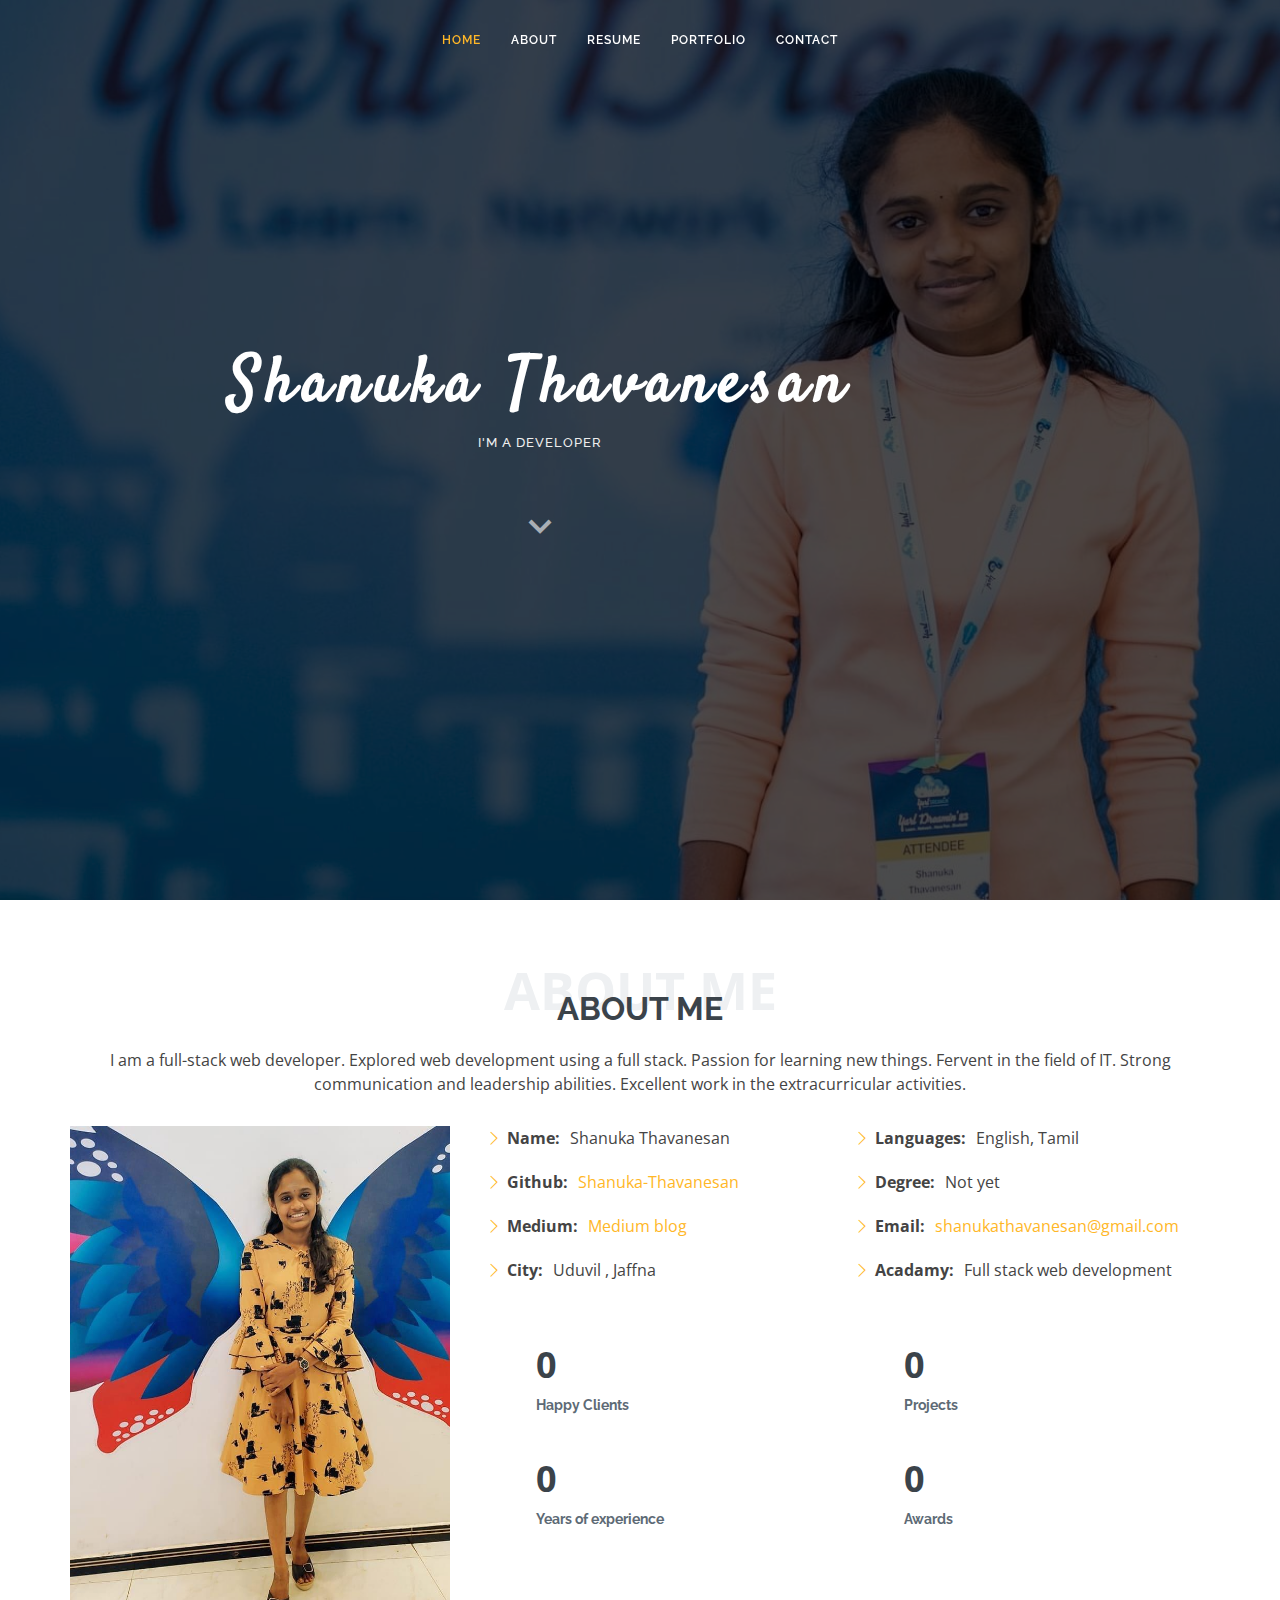
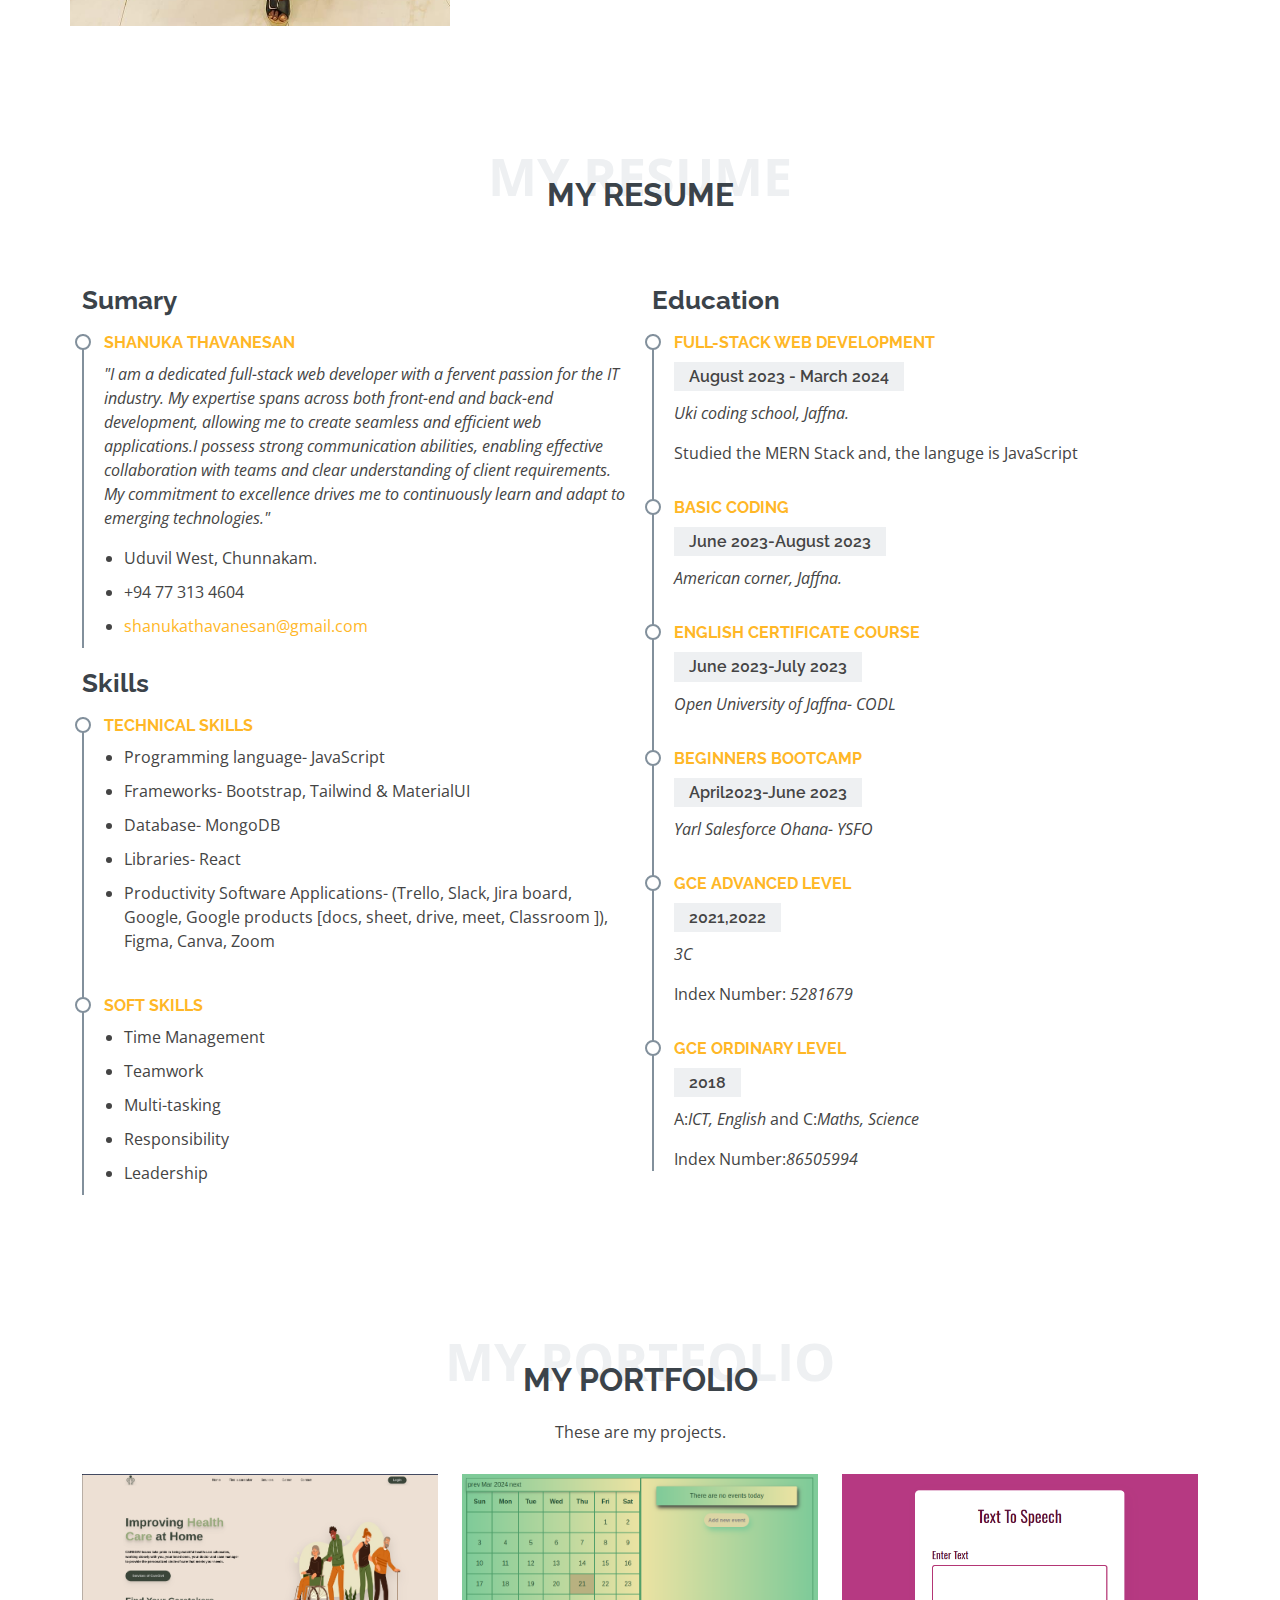
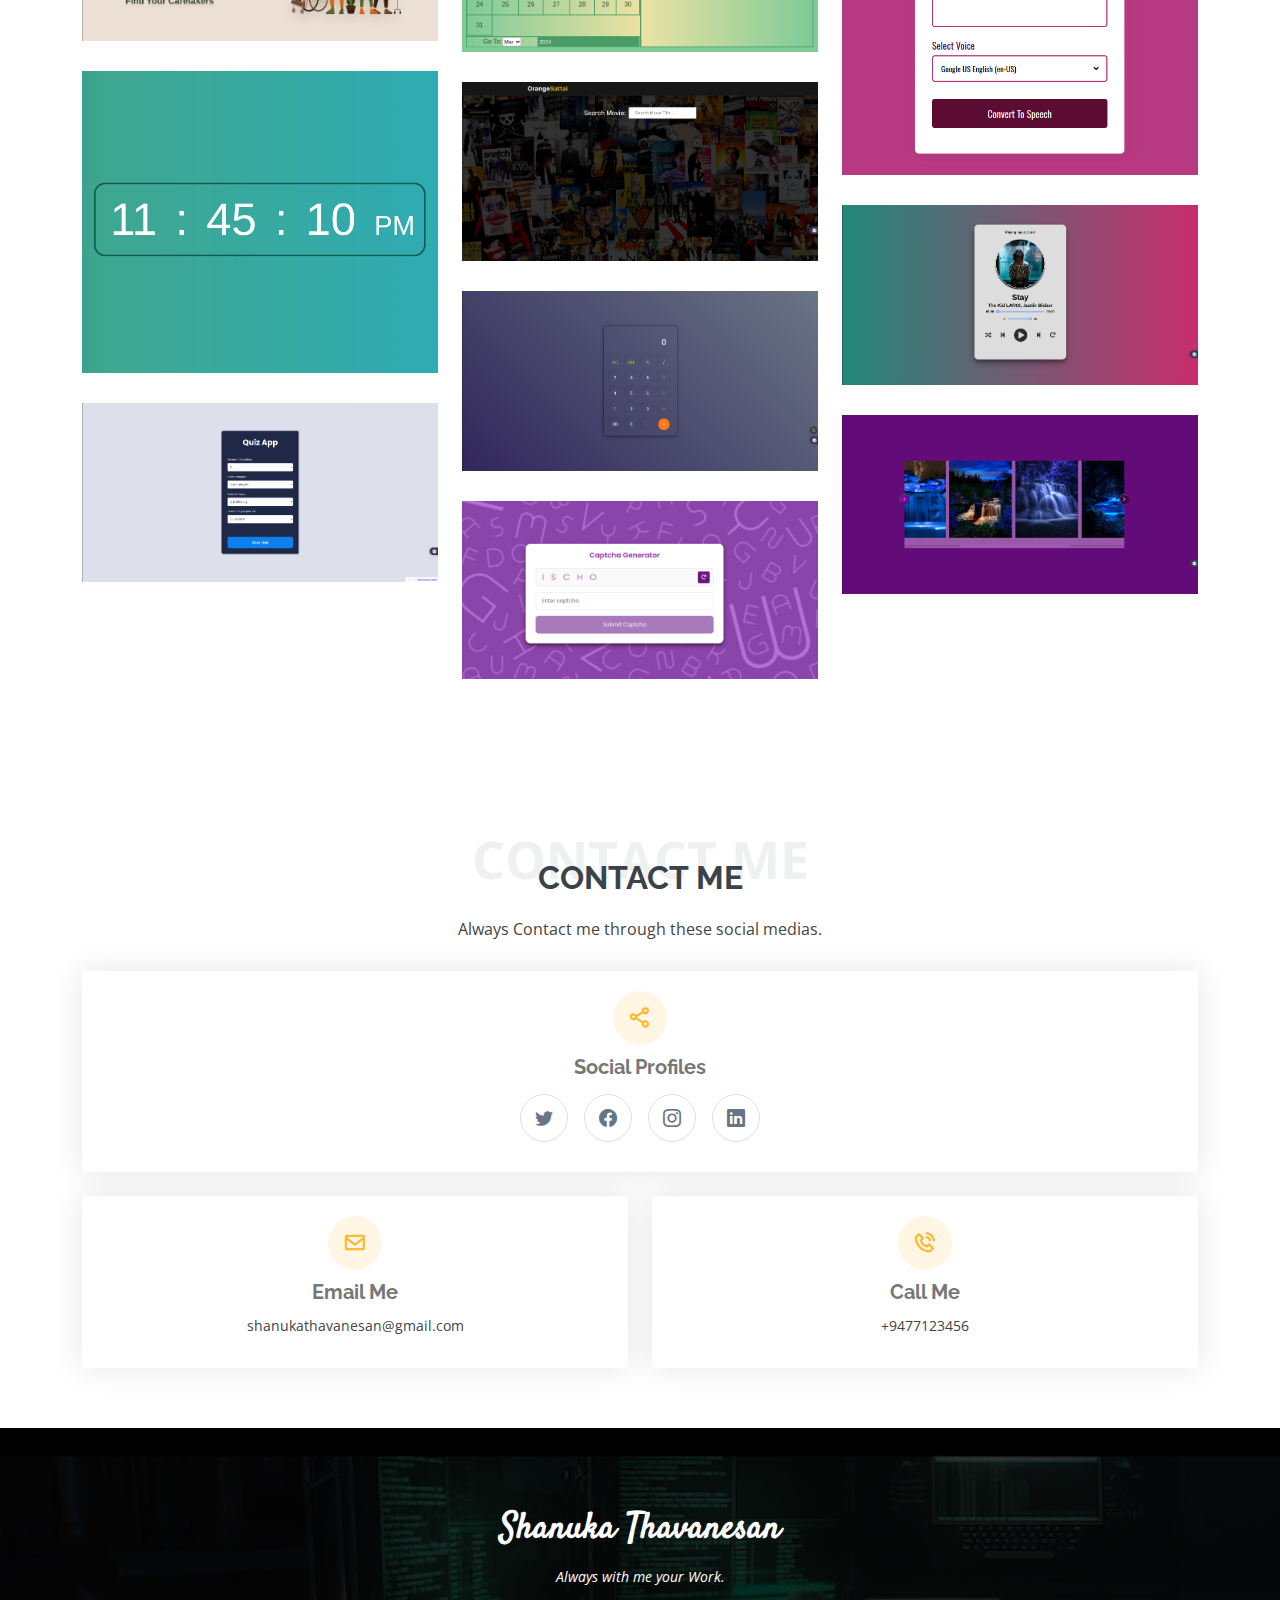
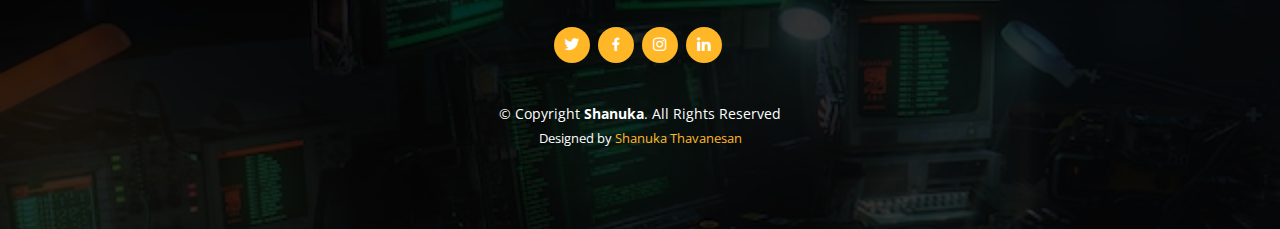
<file: index.html>
<!DOCTYPE html>
<html lang="en">

<head>
  <meta charset="utf-8">
  <meta content="width=device-width, initial-scale=1.0" name="viewport">

  <title>Shanu Portfolio</title>
  <meta content="" name="description">
  <meta content="" name="keywords">

  <!-- Favicons -->
  <link href="assets/img/favicon.png" rel="icon">
  <link href="assets/img/apple-touch-icon.png" rel="apple-touch-icon">

  <!-- Google Fonts -->
  <link href="https://fonts.googleapis.com/css?family=Open+Sans:300,300i,400,400i,600,600i,700,700i|Raleway:300,300i,400,400i,500,500i,600,600i,700,700i|Satisfy" rel="stylesheet">

  <!-- Vendor CSS Files -->
  <link href="assets/vendor/bootstrap/css/bootstrap.min.css" rel="stylesheet">
  <link href="assets/vendor/bootstrap-icons/bootstrap-icons.css" rel="stylesheet">
  <link href="assets/vendor/boxicons/css/boxicons.min.css" rel="stylesheet">
  <link href="assets/vendor/glightbox/css/glightbox.min.css" rel="stylesheet">
  <link href="assets/vendor/swiper/swiper-bundle.min.css" rel="stylesheet">

  <!-- Template Main CSS File -->
  <link href="assets/css/style.css" rel="stylesheet">
  <link href="styles.css" rel="stylesheet">

  <!-- =======================================================
  * Template Name: Laura
  * Updated: Sep 18 2023 with Bootstrap v5.3.2
  * Template URL: https://bootstrapmade.com/laura-free-creative-bootstrap-theme/
  * Author: BootstrapMade.com
  * License: https://bootstrapmade.com/license/
  ======================================================== -->
</head>

<body>

  <!-- ======= Header ======= -->
  <header id="header" class="fixed-top d-flex justify-content-center align-items-center header-transparent">

    <nav id="navbar" class="navbar">
      <ul>
        <li><a class="nav-link scrollto active" href="#hero">Home</a></li>
        <li><a class="nav-link scrollto" href="#about">About</a></li>
        <li><a class="nav-link scrollto" href="#resume">Resume</a></li>
        <!-- <li><a class="nav-link scrollto" href="#services">Services</a></li> -->
        <li><a class="nav-link scrollto " href="#portfolio">Portfolio</a></li>
        <!-- <li class="dropdown"><a href="#"><span>Drop Down</span> <i class="bi bi-chevron-down"></i></a>
          <ul>
            <li><a href="#">Drop Down 1</a></li>
            <li class="dropdown"><a href="#"><span>Deep Drop Down</span> <i class="bi bi-chevron-right"></i></a>
              <ul>
                <li><a href="#">Deep Drop Down 1</a></li>
                <li><a href="#">Deep Drop Down 2</a></li>
                <li><a href="#">Deep Drop Down 3</a></li>
                <li><a href="#">Deep Drop Down 4</a></li>
                <li><a href="#">Deep Drop Down 5</a></li>
              </ul>
            </li>
            <li><a href="#">Drop Down 2</a></li>
            <li><a href="#">Drop Down 3</a></li>
            <li><a href="#">Drop Down 4</a></li>
          </ul>
        </li> -->
        <li><a class="nav-link scrollto" href="#contact">Contact</a></li>
      </ul>
      <i class="bi bi-list mobile-nav-toggle"></i>
    </nav><!-- .navbar -->

  </header><!-- End Header -->

  <!-- ======= Hero Section ======= -->
  <section id="hero">
    <div class="hero-container">
      <h1><span>Shanuka</span> <span>Thavanesan</span></h1>
      <h2>I'm a Developer </h2>
      <a href="#about" class="btn-scroll scrollto" title="Scroll Down"><i class="bx bx-chevron-down"></i></a>
    </div>
  </section><!-- End Hero -->

  <main id="main">

    <!-- ======= About Me Section ======= -->
    <section id="about" class="about">
      <div class="container">

        <div class="section-title">
          <span>About Me</span>
          <h2>About Me</h2>
          <p>I am a full-stack web developer. Explored web development using a full stack. Passion for learning new things. Fervent in the field of IT. Strong communication and leadership abilities. Excellent work in the extracurricular activities.

          </p>






          </p>
        </div>

        <div class="row">
          <div class="image col-lg-4 d-flex align-items-stretch justify-content-center justify-content-lg-start"></div>
          <div class="col-lg-8 d-flex flex-column align-items-stretch">
            <div class="content ps-lg-4 d-flex flex-column justify-content-center">
              <div class="row">
                <div class="col-lg-6">
                  <ul>
                    <li><i class="bi bi-chevron-right"></i> <strong>Name:</strong> <span>Shanuka Thavanesan</span></li>
                    <li><i class="bi bi-chevron-right"></i> <strong>Github:</strong> <span><a href="https://shanuka-thavanesan.github.io/My-Portfolio/">Shanuka-Thavanesan</a></span></li>
                    <li><i class="bi bi-chevron-right"></i> <strong>Medium:</strong> <span><a href="https://medium.com/@shanukathavanesan">Medium blog</a></span></li>
                    <li><i class="bi bi-chevron-right"></i> <strong>City:</strong> <span>Uduvil , Jaffna</span></li>
                  </ul>
                </div>
                <div class="col-lg-6">
                  <ul>
                    <li><i class="bi bi-chevron-right"></i> <strong>Languages:</strong> <span>English, Tamil</span></li>
                    <li><i class="bi bi-chevron-right"></i> <strong>Degree:</strong> <span>Not yet</span></li>
                    <li><i class="bi bi-chevron-right"></i> <strong>Email:</strong> <span><a href="shanukathavanesan@gmail.com">shanukathavanesan@gmail.com</a></span></li>
                    <li><i class="bi bi-chevron-right"></i> <strong>Acadamy:</strong> <span>Full stack web development</span></li>
                  </ul>
                </div>
              </div>
              <div class="row mt-n4">
                <div class="col-md-6 mt-5 d-md-flex align-items-md-stretch">
                  <div class="count-box">
                    <!-- <i class="bi bi-emoji-smile" style="color: #20b38e;"></i> -->
                    <span data-purecounter-start="0" data-purecounter-end="0" data-purecounter-duration="1" class="purecounter"></span>
                    <p><strong>Happy Clients</strong> </p>
                  </div>
                </div>

                <div class="col-md-6 mt-5 d-md-flex align-items-md-stretch">
                  <div class="count-box">
                    <!-- <i class="bi bi-journal-richtextr" style="color: #8a1ac2;"></i> -->
                    <span data-purecounter-start="0" data-purecounter-end="12" data-purecounter-duration="1" class="purecounter"></span>
                    <p><strong>Projects</strong> </p>
                  </div>
                </div>

                <div class="col-md-6 mt-5 d-md-flex align-items-md-stretch">
                  <div class="count-box">
                    <!-- <i class="bi bi-clock" style="color: #2cbdee;"></i> -->
                    <span data-purecounter-start="0" data-purecounter-end="0" data-purecounter-duration="1" class="purecounter"></span>
                    <p><strong>Years of experience</strong> </p>
                  </div>
                </div>

                <div class="col-md-6 mt-5 d-md-flex align-items-md-stretch">
                  <div class="count-box">
                    <!-- <i class="bi bi-award" style="color: #ffb459;"></i> -->
                    <span data-purecounter-start="0" data-purecounter-end="0" data-purecounter-duration="1" class="purecounter"></span>
                    <p><strong>Awards</strong></p>
                  </div>
                </div>
              </div>
            </div><!-- End .content-->

            <!-- <div class="skills-content ps-lg-4">
              <div class="progress">
                <div class="row">
                  <div class="col-lg-6">
                <span class="skill">HTML </span>
                <div class="progress-bar-wrap"> -->
                  <!-- <div class="progress-bar" role="progressbar" aria-valuenow="100" aria-valuemin="0" aria-valuemax="100"></div> -->
                <!-- </div>
              

              <div class="progress">
                <span class="skill">CSS </span>
                <div class="progress-bar-wrap"> -->
                  <!-- <div class="progress-bar" role="progressbar" aria-valuenow="90" aria-valuemin="0" aria-valuemax="100"></div> -->
                <!-- </div>
              </div>

              <div class="progress">
                <span class="skill">JavaScript </span>
                <div class="progress-bar-wrap"> -->
                  <!-- <div class="progress-bar" role="progressbar" aria-valuenow="75" aria-valuemin="0" aria-valuemax="100"></div> -->
                <!-- </div>
              </div>
              </div>
            </div>
            </div> -->

          </div>
        </div>

      </div>
    </section><!-- End About Me Section -->

    <!-- ======= My Resume Section ======= -->
    <section id="resume" class="resume">
      <div class="container">

        <div class="section-title">
          <span>My Resume</span>
          <h2>My Resume</h2>
          <!-- <p>Sit sint consectetur velit quisquam cupiditate impedit suscipit alias</p> -->
        </div>

        <div class="row">
          <div class="col-lg-6">
            <h3 class="resume-title">Sumary</h3>
            <div class="resume-item pb-0">
              <h4>Shanuka Thavanesan</h4>
              <p><em>
                "I am a dedicated full-stack web developer with a fervent passion for the IT industry. My expertise spans across both front-end and back-end development, allowing me to create seamless and efficient web applications.I possess strong communication abilities, enabling effective collaboration with teams and clear understanding of client requirements. My commitment to excellence drives me to continuously
                 learn and adapt to emerging technologies."</em></p>
              <p>
              <ul>
                <li>Uduvil West, Chunnakam.</li>
                <li>+94 77 313 4604</li>
                <li><a href="shanukathavanesan@gamil.com">shanukathavanesan@gmail.com</a></li>
              </ul>
              </p>
            </div>

            <h3 class="resume-title">Skills</h3>
            <div class="resume-item">
              <h4>Technical Skills</h4>
              <ul>
                <li>Programming language- JavaScript</li>
                <li>Frameworks- Bootstrap, Tailwind & MaterialUI</li>
                <li>Database- MongoDB</li>
                <li>Libraries- React</li>
                <li>Productivity Software Applications- (Trello, Slack, Jira board, Google,         
                  Google products [docs, sheet, drive,
                  meet, Classroom ]), Figma, Canva, Zoom </li>
                </ul>
            </div>
            <div class="resume-item">
              <h4>Soft Skills</h4>
              <ul>
                <li>Time Management</li>
                <li>Teamwork</li>
                <li>Multi-tasking</li>
                <li>Responsibility</li>
                <li>Leadership</li>
              </ul>
          </div>
        </div>
          <div class="col-lg-6 ">
            <h3 class="resume-title">Education</h3>
            <div class="resume-item">
              <h4>Full-Stack Web development</h4>
              <h5>August 2023 - March 2024</h5>
              <p><em>Uki coding school, Jaffna.</em></p>
              <p>
                Studied the MERN Stack and, the languge is JavaScript
              </p>
            </div>
            <div class="resume-item">
              <h4>Basic coding </h4>
              <h5> June 2023-August 2023</h5>
              <p><em>American corner, Jaffna.</em></p>
            </div>
            <div class="resume-item">
              <h4>English Certificate Course</h4>
              <h5>June 2023-July 2023</h5>
              <p><em>Open University of Jaffna- CODL</em></p>
            </div>
            <div class="resume-item">
              <h4>Beginners bootcamp</h4>
              <h5>April2023-June 2023</h5>
              <p><em>Yarl Salesforce Ohana- YSFO</em></p>
            </div>
            <div class="resume-item">
              <h4>GCE Advanced Level</h4>
              <h5>2021,2022</h5>
              <p><em>3C</em></p>
              <p>Index Number: <em>5281679</em></p>
            </div>
            <div class="resume-item">
              <h4>GCE Ordinary Level</h4>
              <h5>2018</h5>
              <p>A:<em>ICT, English</em> and C:<em>Maths, Science</em></p>
              <p>Index Number:<em>86505994</em></p>
            </div>
          </div>
        

      </div>
    </section><!-- End My Resume Section -->

    <!-- ======= My Services Section ======= -->
    <!-- <section id="services" class="services">
      <div class="container">

        <div class="section-title">
          <span>My Services</span>
          <h2>My Services</h2>
          <p>Our service aims to support web developers at all skill levels, from beginners to experienced professionals, in building robust and innovative web applications.</p>
        </div>

        <div class="row">
          <div class="col-md-6 col-lg-3 d-flex align-items-stretch mb-5 mb-lg-0">
            <div class="icon-box">
              <div class="icon"><i class="bx bxl-dribbble"></i></div>
              <h4 class="title"><a href="">Lorem Ipsum</a></h4>
              <p class="description">Voluptatum deleniti atque corrupti quos dolores et quas molestias excepturi sint occaecati cupiditate non provident</p>
            </div>
          </div>

          <div class="col-md-6 col-lg-3 d-flex align-items-stretch mb-5 mb-lg-0">
            <div class="icon-box">
              <div class="icon"><i class="bx bx-file"></i></div>
              <h4 class="title"><a href="">Sed ut perspiciatis</a></h4>
              <p class="description">Duis aute irure dolor in reprehenderit in voluptate velit esse cillum dolore eu fugiat nulla pariatur</p>
            </div>
          </div>

          <div class="col-md-6 col-lg-3 d-flex align-items-stretch mb-5 mb-lg-0">
            <div class="icon-box">
              <div class="icon"><i class="bx bx-tachometer"></i></div>
              <h4 class="title"><a href="">Magni Dolores</a></h4>
              <p class="description">Excepteur sint occaecat cupidatat non proident, sunt in culpa qui officia deserunt mollit anim id est laborum</p>
            </div>
          </div>

          <div class="col-md-6 col-lg-3 d-flex align-items-stretch mb-5 mb-lg-0">
            <div class="icon-box">
              <div class="icon"><i class="bx bx-world"></i></div>
              <h4 class="title"><a href="">Nemo Enim</a></h4>
              <p class="description">At vero eos et accusamus et iusto odio dignissimos ducimus qui blanditiis praesentium voluptatum deleniti atque</p>
            </div>
          </div>

        </div>

      </div> -->
    </section><!-- End My Services Section -->

    <!-- ======= Testimonials Section ======= -->
    <!-- <section id="testimonials" class="testimonials">
      <div class="container position-relative">

        <div class="testimonials-slider swiper" data-aos="fade-up" data-aos-delay="100">
          <div class="swiper-wrapper">

            <div class="swiper-slide">
              <div class="testimonial-item">
                <img src="assets/img/testimonials/testimonials-1.jpg" class="testimonial-img" alt="">
                <h3>Saul Goodman</h3>
                <h4>Ceo &amp; Founder</h4>
                <p>
                  <i class="bx bxs-quote-alt-left quote-icon-left"></i>
                  Proin iaculis purus consequat sem cure digni ssim donec porttitora entum suscipit rhoncus. Accusantium quam, ultricies eget id, aliquam eget nibh et. Maecen aliquam, risus at semper.
                  <i class="bx bxs-quote-alt-right quote-icon-right"></i>
                </p>
              </div>
            </div> End testimonial item -->

            <!-- <div class="swiper-slide">
              <div class="testimonial-item">
                <img src="assets/img/testimonials/testimonials-2.jpg" class="testimonial-img" alt="">
                <h3>Sara Wilsson</h3>
                <h4>Designer</h4>
                <p>
                  <i class="bx bxs-quote-alt-left quote-icon-left"></i>
                  Export tempor illum tamen malis malis eram quae irure esse labore quem cillum quid cillum eram malis quorum velit fore eram velit sunt aliqua noster fugiat irure amet legam anim culpa.
                  <i class="bx bxs-quote-alt-right quote-icon-right"></i>
                </p>
              </div> -->
            </div><!-- End testimonial item -->

            <!-- <div class="swiper-slide">
              <div class="testimonial-item">
                <img src="assets/img/testimonials/testimonials-3.jpg" class="testimonial-img" alt="">
                <h3>Jena Karlis</h3>
                <h4>Store Owner</h4>
                <p>
                  <i class="bx bxs-quote-alt-left quote-icon-left"></i>
                  Enim nisi quem export duis labore cillum quae magna enim sint quorum nulla quem veniam duis minim tempor labore quem eram duis noster aute amet eram fore quis sint minim.
                  <i class="bx bxs-quote-alt-right quote-icon-right"></i>
                </p>
              </div> -->
            </div><!-- End testimonial item -->

            <!-- <div class="swiper-slide">
              <div class="testimonial-item">
                <img src="assets/img/testimonials/testimonials-4.jpg" class="testimonial-img" alt="">
                <h3>Matt Brandon</h3>
                <h4>Freelancer</h4>
                <p>
                  <i class="bx bxs-quote-alt-left quote-icon-left"></i>
                  Fugiat enim eram quae cillum dolore dolor amet nulla culpa multos export minim fugiat minim velit minim dolor enim duis veniam ipsum anim magna sunt elit fore quem dolore labore illum veniam.
                  <i class="bx bxs-quote-alt-right quote-icon-right"></i>
                </p>
              </div> -->
            </div><!-- End testimonial item -->

            <!-- <div class="swiper-slide">
              <div class="testimonial-item">
                <img src="assets/img/testimonials/testimonials-5.jpg" class="testimonial-img" alt="">
                <h3>John Larson</h3>
                <h4>Entrepreneur</h4>
                <p>
                  <i class="bx bxs-quote-alt-left quote-icon-left"></i>
                  Quis quorum aliqua sint quem legam fore sunt eram irure aliqua veniam tempor noster veniam enim culpa labore duis sunt culpa nulla illum cillum fugiat legam esse veniam culpa fore nisi cillum quid.
                  <i class="bx bxs-quote-alt-right quote-icon-right"></i>
                </p>
              </div> -->
            </div><!-- End testimonial item -->
<!-- 
          </div>
          <div class="swiper-pagination"></div>
        </div>

      </div>
    </section>End Testimonials Section -->
   
    <!-- ======= My Portfolio Section ======= -->
    <section id="portfolio" class="portfolio">
      <div class="container">

        <div class="section-title">
          <span>My Portfolio</span>
          <h2>My Portfolio</h2>
          <p>These are my projects.</p>
        </div>

        <!-- <ul id="portfolio-flters" class="d-flex justify-content-center">
          <li data-filter="*" class="filter-active">All</li>
          <li data-filter=".filter-app">App</li>
          <li data-filter=".filter-card">Card</li>
          <li data-filter=".filter-web">Web</li>
        </ul> -->

        <div class="row portfolio-container">

          <div class="col-lg-4 col-md-6 portfolio-item filter-app">
            <div class="portfolio-img"><img src="assets/img/portfolio/1.png" class="img-fluid" alt=""></div>
            <div class="portfolio-info">
              <h4>CareGivi</h4>
              <!-- <p>App</p> -->
              <a href="assets/img/portfolio/1.png" data-gallery="portfolioGallery" class="portfolio-lightbox preview-link" title="CareGivi"><i class="bx bx-plus"></i></a>
              <a href="https://care-givi.vercel.app/" class="details-link" title="More Details"><i class="bx bx-link"></i></a>
            </div>
          </div>

          <div class="col-lg-4 col-md-6 portfolio-item filter-web">
            <div class="portfolio-img"><img src="assets/img/portfolio/2.png" class="img-fluid" alt=""></div>
            <div class="portfolio-info">
              <h4>Calendar</h4>
              <!-- <p>Web</p> -->
              <a href="assets/img/portfolio/3.png" data-gallery="portfolioGallery" class="portfolio-lightbox preview-link" title="Calendar"><i class="bx bx-plus"></i></a>
              <a href="https://shanuka-thavanesan.github.io/Clander/" class="details-link" title="More Details"><i class="bx bx-link"></i></a>
            </div>
          </div>

          <div class="col-lg-4 col-md-6 portfolio-item filter-app">
            <div class="portfolio-img"><img src="assets/img/portfolio/4.png" class="img-fluid" alt=""></div>
            <div class="portfolio-info">
              <h4>Text to speech</h4>
              <!-- <p>App</p> -->
              <a href="assets/img/portfolio/4.png" data-gallery="portfolioGallery" class="portfolio-lightbox preview-link" title="Text to speech"><i class="bx bx-plus"></i></a>
              <a href="https://shanuka-thavanesan.github.io/Text-to-Speech/" class="details-link" title="More Details"><i class="bx bx-link"></i></a>
            </div>
          </div>

          <div class="col-lg-4 col-md-6 portfolio-item filter-card">
            <div class="portfolio-img"><img src="assets/img/portfolio/5.png" class="img-fluid" alt=""></div>
            <div class="portfolio-info">
              <h4>Clock</h4>
              <!-- <p>Card</p> -->
              <a href="assets/img/portfolio/5.png" data-gallery="portfolioGallery" class="portfolio-lightbox preview-link" title="Clock"><i class="bx bx-plus"></i></a>
              <a href="https://shanuka-thavanesan.github.io/Clock/" class="details-link" title="More Details"><i class="bx bx-link"></i></a>
            </div>
          </div>

          <div class="col-lg-4 col-md-6 portfolio-item filter-web">
            <div class="portfolio-img"><img src="assets/img/portfolio/6.png" class="img-fluid" alt=""></div>
            <div class="portfolio-info">
              <h4>Search movie</h4>
              <!-- <p>Web</p> -->
              <a href="assets/img/portfolio/6.png" data-gallery="portfolioGallery" class="portfolio-lightbox preview-link" title="Search movie"><i class="bx bx-plus"></i></a>
              <a href="https://shanuka-thavanesan.github.io/Search_Movie/" class="details-link" title="More Details"><i class="bx bx-link"></i></a>
            </div>
          </div>

          <div class="col-lg-4 col-md-6 portfolio-item filter-app">
            <div class="portfolio-img"><img src="assets/img/portfolio/7.png" class="img-fluid" alt=""></div>
            <div class="portfolio-info">
              <h4>Music player</h4>
              <!-- <p>App</p> -->
              <a href="assets/img/portfolio/7.png" data-gallery="portfolioGallery" class="portfolio-lightbox preview-link" title="Music player"><i class="bx bx-plus"></i></a>
              <a href="https://shanuka-thavanesan.github.io/Music_Player/" class="details-link" title="More Details"><i class="bx bx-link"></i></a>
            </div>
          </div>

          <div class="col-lg-4 col-md-6 portfolio-item filter-card">
            <div class="portfolio-img"><img src="assets/img/portfolio/8.png" class="img-fluid" alt=""></div>
            <div class="portfolio-info">
              <h4>Calculator</h4>
              <!-- <p>Card</p> -->
              <a href="assets/img/portfolio/8.png" data-gallery="portfolioGallery" class="portfolio-lightbox preview-link" title="Calculator"><i class="bx bx-plus"></i></a>
              <a href="https://shanuka-thavanesan.github.io/Calculator/" class="details-link" title="More Details"><i class="bx bx-link"></i></a>
            </div>
          </div>

          <div class="col-lg-4 col-md-6 portfolio-item filter-card">
            <div class="portfolio-img"><img src="assets/img/portfolio/9.png" class="img-fluid" alt=""></div>
            <div class="portfolio-info">
              <h4>Quiz App</h4>
              <!-- <p>Card</p> -->
              <a href="assets/img/portfolio/9.png" data-gallery="portfolioGallery" class="portfolio-lightbox preview-link" title="Quiz App"><i class="bx bx-plus"></i></a>
              <a href="https://shanuka-thavanesan.github.io/Quiz-App/" class="details-link" title="More Details"><i class="bx bx-link"></i></a>
            </div>
          </div>

          <div class="col-lg-4 col-md-6 portfolio-item filter-web">
            <div class="portfolio-img"><img src="assets/img/portfolio/10.png" class="img-fluid" alt=""></div>
            <div class="portfolio-info">
              <h4>Captcha Generator</h4>
              <!-- <p>Web</p> -->
              <a href="assets/img/portfolio/10.png" data-gallery="portfolioGallery" class="portfolio-lightbox preview-link" title="Captcha Generator"><i class="bx bx-plus"></i></a>
              <a href="https://shanuka-thavanesan.github.io/Captcha-Generator/" class="details-link" title="More Details"><i class="bx bx-link"></i></a>
            </div>
          </div>
          <div class="col-lg-4 col-md-6 portfolio-item filter-web">
            <div class="portfolio-img"><img src="assets/img/portfolio/3.png" class="img-fluid" alt=""></div>
            <div class="portfolio-info">
              <h4>Image Slider</h4>
              <!-- <p>Web</p> -->
              <a href="assets/img/portfolio/3.png" data-gallery="portfolioGallery" class="portfolio-lightbox preview-link" title="Image Slider"><i class="bx bx-plus"></i></a>
              <a href="https://shanuka-thavanesan.github.io/Image-Slider/" class="details-link" title="More Details"><i class="bx bx-link"></i></a>
            </div>
          </div>

        </div>

      </div>
    </section>
    <!-- End My Portfolio Section -->

    <!-- ======= Pricing Section ======= -->
    <!-- <section id="pricing" class="pricing">
      <div class="container">

        <div class="section-title">
          <span>Pricing</span>
          <h2>Pricing</h2>
          <p>Sit sint consectetur velit quisquam cupiditate impedit suscipit alias</p>
        </div>

        <div class="row">

          <div class="col-lg-3 col-md-6">
            <div class="box">
              <h3>Free</h3>
              <h4><sup>$</sup>0<span> / month</span></h4>
              <ul>
                <li>Aida dere</li>
                <li>Nec feugiat nisl</li>
                <li>Nulla at volutpat dola</li>
                <li class="na">Pharetra massa</li>
                <li class="na">Massa ultricies mi</li>
              </ul>
              <div class="btn-wrap">
                <a href="#" class="btn-buy">Buy Now</a>
              </div>
            </div>
          </div>

          <div class="col-lg-3 col-md-6 mt-4 mt-md-0">
            <div class="box featured">
              <h3>Business</h3>
              <h4><sup>$</sup>19<span> / month</span></h4>
              <ul>
                <li>Aida dere</li>
                <li>Nec feugiat nisl</li>
                <li>Nulla at volutpat dola</li>
                <li>Pharetra massa</li>
                <li class="na">Massa ultricies mi</li>
              </ul>
              <div class="btn-wrap">
                <a href="#" class="btn-buy">Buy Now</a>
              </div>
            </div>
          </div>

          <div class="col-lg-3 col-md-6 mt-4 mt-lg-0">
            <div class="box">
              <h3>Developer</h3>
              <h4><sup>$</sup>29<span> / month</span></h4>
              <ul>
                <li>Aida dere</li>
                <li>Nec feugiat nisl</li>
                <li>Nulla at volutpat dola</li>
                <li>Pharetra massa</li>
                <li>Massa ultricies mi</li>
              </ul>
              <div class="btn-wrap">
                <a href="#" class="btn-buy">Buy Now</a>
              </div>
            </div>
          </div>

          <div class="col-lg-3 col-md-6 mt-4 mt-lg-0">
            <div class="box">
              <span class="advanced">Advanced</span>
              <h3>Ultimate</h3>
              <h4><sup>$</sup>49<span> / month</span></h4>
              <ul>
                <li>Aida dere</li>
                <li>Nec feugiat nisl</li>
                <li>Nulla at volutpat dola</li>
                <li>Pharetra massa</li>
                <li>Massa ultricies mi</li>
              </ul>
              <div class="btn-wrap">
                <a href="#" class="btn-buy">Buy Now</a>
              </div>
            </div>
          </div>

        </div>

      </div> -->
    </section><!-- End Pricing Section -->

    <!-- ======= Contact Me Section ======= -->
    <section id="contact" class="contact">
      <div class="container">

        <div class="section-title">
          <span>Contact Me</span>
          <h2>Contact Me</h2>
          <p>Always Contact me through these social medias.</p>
        </div>

        <div class="row">

          <div class="">

            <div class="row">
              <div class="col-md-12">
                <div class="info-box">
                  <i class="bx bx-share-alt"></i>
                  <h3>Social Profiles</h3>
                  <div class="social-links">
                    <a href="https://twitter.com/Shanuka31" class="twitter"><i class="bi bi-twitter"></i></a>
                    <a href="https://www.facebook.com/shanuka.thavanesan.3" class="facebook"><i class="bi bi-facebook"></i></a>
                    <a href="https://www.instagram.com/shanuka_2331/?hl=en" class="instagram"><i class="bi bi-instagram"></i></a>
                    <a href="https://www.linkedin.com/in/shanuka-thavanesan-5a3489281/" class="linkedin"><i class="bi bi-linkedin"></i></a>
                  </div>
                </div>
              </div>
              <div class="col-md-6">
                <div class="info-box mt-4">
                  <i class="bx bx-envelope"></i>
                  <h3>Email Me</h3>
                  <p>shanukathavanesan@gmail.com</p>
                </div>
              </div>
              <div class="col-md-6">
                <div class="info-box mt-4">
                  <i class="bx bx-phone-call"></i>
                  <h3>Call Me</h3>
                  <p>+9477123456</p>
                </div>
              </div>
            </div>

          </div>


        </div>

      </div>
    </section><!-- End Contact Me Section -->

  </main><!-- End #main -->

  <!-- ======= Footer ======= -->
  <footer id="footer">
    <div class="container">
      <h3>Shanuka Thavanesan</h3>
      <p>Always with me your Work.</p>
      <div class="social-links">
        <a href="https://twitter.com/Shanuka31" class="twitter"><i class="bx bxl-twitter"></i></a>
        <a href="https://www.facebook.com/shanuka.thavanesan.3" class="facebook"><i class="bx bxl-facebook"></i></a>
        <a href="https://www.instagram.com/shanuka_2331/?hl=en" class="instagram"><i class="bx bxl-instagram"></i></a>
        <a href="https://www.linkedin.com/in/shanuka-thavanesan-5a3489281/" class="linkedin"><i class="bx bxl-linkedin"></i></a>
      </div>
      <div class="copyright">
        &copy; Copyright <strong><span>Shanuka</span></strong>. All Rights Reserved
      </div>
      <div class="credits">
        <!-- All the links in the footer should remain intact. -->
        <!-- You can delete the links only if you purchased the pro version. -->
        <!-- Licensing information: https://bootstrapmade.com/license/ -->
        <!-- Purchase the pro version with working PHP/AJAX contact form: https://bootstrapmade.com/laura-free-creative-bootstrap-theme/ -->
        Designed by <a href="https://bootstrapmade.com/">Shanuka Thavanesan</a>
      </div>
    </div>
  </footer><!-- End Footer -->

  <a href="#" class="back-to-top d-flex align-items-center justify-content-center"><i class="bi bi-arrow-up-short"></i></a>

  <!-- Vendor JS Files -->
  <script src="assets/vendor/purecounter/purecounter_vanilla.js"></script>
  <script src="assets/vendor/bootstrap/js/bootstrap.bundle.min.js"></script>
  <script src="assets/vendor/glightbox/js/glightbox.min.js"></script>
  <script src="assets/vendor/isotope-layout/isotope.pkgd.min.js"></script>
  <script src="assets/vendor/swiper/swiper-bundle.min.js"></script>
  <script src="assets/vendor/waypoints/noframework.waypoints.js"></script>
  <script src="assets/vendor/php-email-form/validate.js"></script>

  <!-- Template Main JS File -->
  <script src="assets/js/main.js"></script>

</body>

</html>
</file>
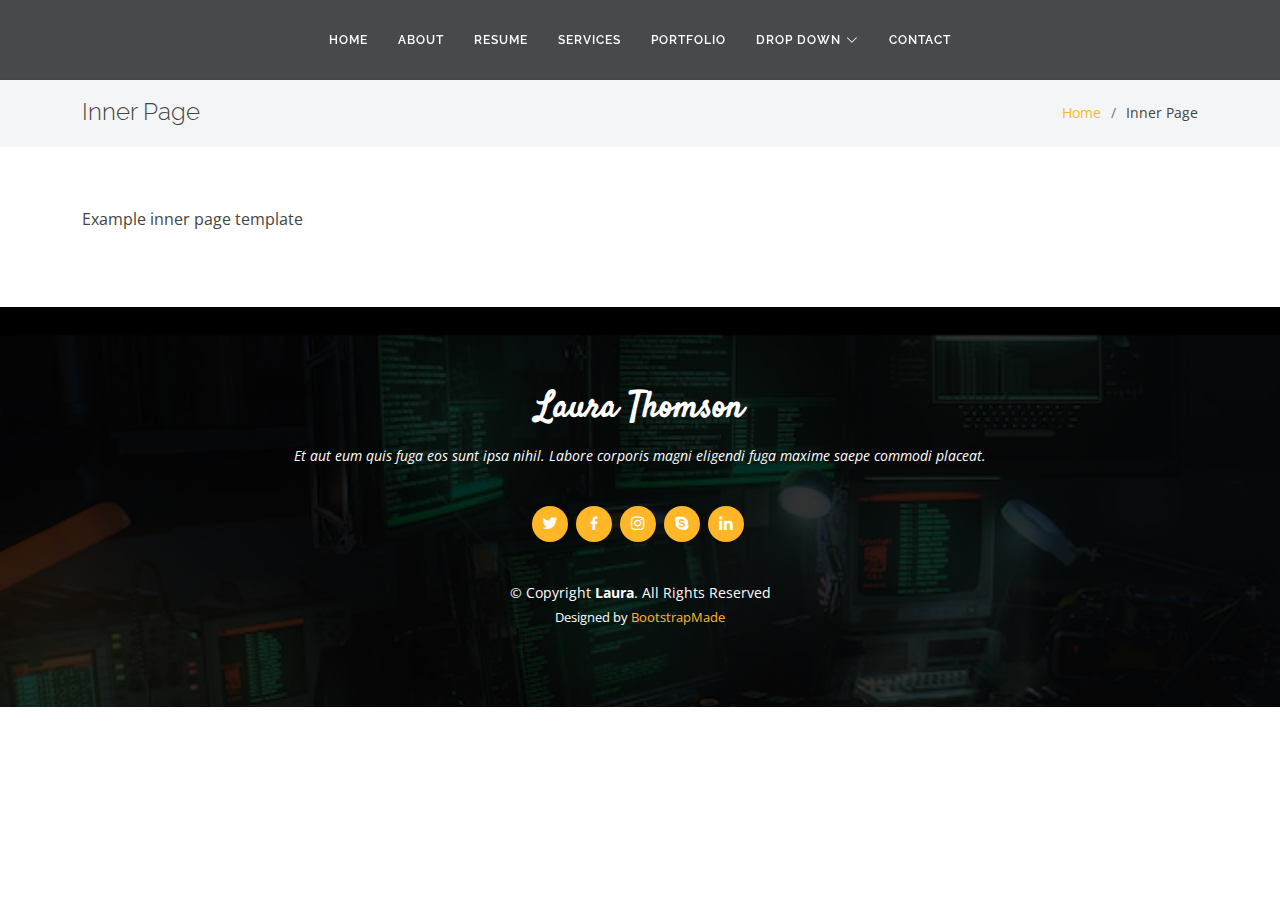
<file: inner-page.html>
<!DOCTYPE html>
<html lang="en">

<head>
  <meta charset="utf-8">
  <meta content="width=device-width, initial-scale=1.0" name="viewport">

  <title>Inner Page - Laura Bootstrap Template</title>
  <meta content="" name="description">
  <meta content="" name="keywords">

  <!-- Favicons -->
  <link href="assets/img/favicon.png" rel="icon">
  <link href="assets/img/apple-touch-icon.png" rel="apple-touch-icon">

  <!-- Google Fonts -->
  <link href="https://fonts.googleapis.com/css?family=Open+Sans:300,300i,400,400i,600,600i,700,700i|Raleway:300,300i,400,400i,500,500i,600,600i,700,700i|Satisfy" rel="stylesheet">

  <!-- Vendor CSS Files -->
  <link href="assets/vendor/bootstrap/css/bootstrap.min.css" rel="stylesheet">
  <link href="assets/vendor/bootstrap-icons/bootstrap-icons.css" rel="stylesheet">
  <link href="assets/vendor/boxicons/css/boxicons.min.css" rel="stylesheet">
  <link href="assets/vendor/glightbox/css/glightbox.min.css" rel="stylesheet">
  <link href="assets/vendor/swiper/swiper-bundle.min.css" rel="stylesheet">

  <!-- Template Main CSS File -->
  <link href="assets/css/style.css" rel="stylesheet">

  <!-- =======================================================
  * Template Name: Laura
  * Updated: Sep 18 2023 with Bootstrap v5.3.2
  * Template URL: https://bootstrapmade.com/laura-free-creative-bootstrap-theme/
  * Author: BootstrapMade.com
  * License: https://bootstrapmade.com/license/
  ======================================================== -->
</head>

<body>

  <!-- ======= Header ======= -->
  <header id="header" class="fixed-top d-flex justify-content-center align-items-center ">

    <nav id="navbar" class="navbar">
      <ul>
        <li><a class="nav-link scrollto " href="#hero">Home</a></li>
        <li><a class="nav-link scrollto" href="#about">About</a></li>
        <li><a class="nav-link scrollto" href="#resume">Resume</a></li>
        <li><a class="nav-link scrollto" href="#services">Services</a></li>
        <li><a class="nav-link scrollto " href="#portfolio">Portfolio</a></li>
        <li class="dropdown"><a href="#"><span>Drop Down</span> <i class="bi bi-chevron-down"></i></a>
          <ul>
            <li><a href="#">Drop Down 1</a></li>
            <li class="dropdown"><a href="#"><span>Deep Drop Down</span> <i class="bi bi-chevron-right"></i></a>
              <ul>
                <li><a href="#">Deep Drop Down 1</a></li>
                <li><a href="#">Deep Drop Down 2</a></li>
                <li><a href="#">Deep Drop Down 3</a></li>
                <li><a href="#">Deep Drop Down 4</a></li>
                <li><a href="#">Deep Drop Down 5</a></li>
              </ul>
            </li>
            <li><a href="#">Drop Down 2</a></li>
            <li><a href="#">Drop Down 3</a></li>
            <li><a href="#">Drop Down 4</a></li>
          </ul>
        </li>
        <li><a class="nav-link scrollto" href="#contact">Contact</a></li>
      </ul>
      <i class="bi bi-list mobile-nav-toggle"></i>
    </nav><!-- .navbar -->

  </header><!-- End Header -->

  <main id="main">

    <!-- ======= Breadcrumbs ======= -->
    <section class="breadcrumbs">
      <div class="container">

        <div class="d-flex justify-content-between align-items-center">
          <h2>Inner Page</h2>
          <ol>
            <li><a href="index.html">Home</a></li>
            <li>Inner Page</li>
          </ol>
        </div>

      </div>
    </section><!-- End Breadcrumbs -->

    <section class="inner-page">
      <div class="container">
        <p>
          Example inner page template
        </p>
      </div>
    </section>

  </main><!-- End #main -->

  <!-- ======= Footer ======= -->
  <footer id="footer">
    <div class="container">
      <h3>Laura Thomson</h3>
      <p>Et aut eum quis fuga eos sunt ipsa nihil. Labore corporis magni eligendi fuga maxime saepe commodi placeat.</p>
      <div class="social-links">
        <a href="#" class="twitter"><i class="bx bxl-twitter"></i></a>
        <a href="#" class="facebook"><i class="bx bxl-facebook"></i></a>
        <a href="#" class="instagram"><i class="bx bxl-instagram"></i></a>
        <a href="#" class="google-plus"><i class="bx bxl-skype"></i></a>
        <a href="#" class="linkedin"><i class="bx bxl-linkedin"></i></a>
      </div>
      <div class="copyright">
        &copy; Copyright <strong><span>Laura</span></strong>. All Rights Reserved
      </div>
      <div class="credits">
        <!-- All the links in the footer should remain intact. -->
        <!-- You can delete the links only if you purchased the pro version. -->
        <!-- Licensing information: https://bootstrapmade.com/license/ -->
        <!-- Purchase the pro version with working PHP/AJAX contact form: https://bootstrapmade.com/laura-free-creative-bootstrap-theme/ -->
        Designed by <a href="https://bootstrapmade.com/">BootstrapMade</a>
      </div>
    </div>
  </footer><!-- End Footer -->

  <a href="#" class="back-to-top d-flex align-items-center justify-content-center"><i class="bi bi-arrow-up-short"></i></a>

  <!-- Vendor JS Files -->
  <script src="assets/vendor/purecounter/purecounter_vanilla.js"></script>
  <script src="assets/vendor/bootstrap/js/bootstrap.bundle.min.js"></script>
  <script src="assets/vendor/glightbox/js/glightbox.min.js"></script>
  <script src="assets/vendor/isotope-layout/isotope.pkgd.min.js"></script>
  <script src="assets/vendor/swiper/swiper-bundle.min.js"></script>
  <script src="assets/vendor/waypoints/noframework.waypoints.js"></script>
  <script src="assets/vendor/php-email-form/validate.js"></script>

  <!-- Template Main JS File -->
  <script src="assets/js/main.js"></script>

</body>

</html>
</file>
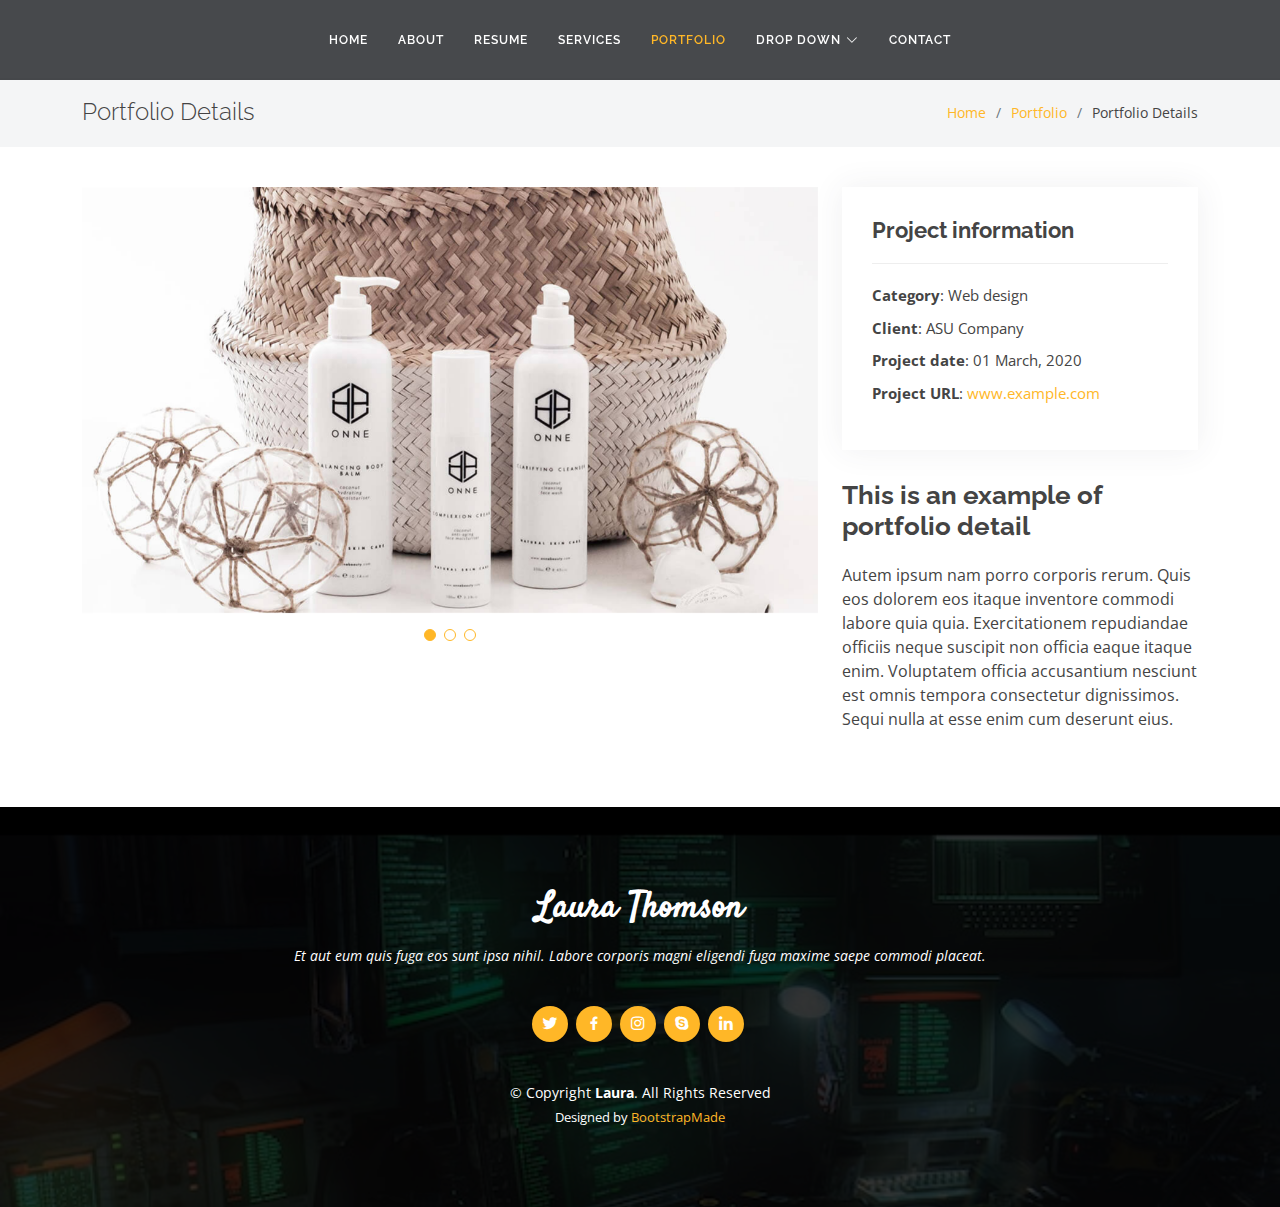
<file: portfolio-details.html>
<!DOCTYPE html>
<html lang="en">

<head>
  <meta charset="utf-8">
  <meta content="width=device-width, initial-scale=1.0" name="viewport">

  <title>Portfolio Details - Laura Bootstrap Template</title>
  <meta content="" name="description">
  <meta content="" name="keywords">

  <!-- Favicons -->
  <link href="assets/img/favicon.png" rel="icon">
  <link href="assets/img/apple-touch-icon.png" rel="apple-touch-icon">

  <!-- Google Fonts -->
  <link href="https://fonts.googleapis.com/css?family=Open+Sans:300,300i,400,400i,600,600i,700,700i|Raleway:300,300i,400,400i,500,500i,600,600i,700,700i|Satisfy" rel="stylesheet">

  <!-- Vendor CSS Files -->
  <link href="assets/vendor/bootstrap/css/bootstrap.min.css" rel="stylesheet">
  <link href="assets/vendor/bootstrap-icons/bootstrap-icons.css" rel="stylesheet">
  <link href="assets/vendor/boxicons/css/boxicons.min.css" rel="stylesheet">
  <link href="assets/vendor/glightbox/css/glightbox.min.css" rel="stylesheet">
  <link href="assets/vendor/swiper/swiper-bundle.min.css" rel="stylesheet">

  <!-- Template Main CSS File -->
  <link href="assets/css/style.css" rel="stylesheet">

  <!-- =======================================================
  * Template Name: Laura
  * Updated: Sep 18 2023 with Bootstrap v5.3.2
  * Template URL: https://bootstrapmade.com/laura-free-creative-bootstrap-theme/
  * Author: BootstrapMade.com
  * License: https://bootstrapmade.com/license/
  ======================================================== -->
</head>

<body>

  <!-- ======= Header ======= -->
  <header id="header" class="fixed-top d-flex justify-content-center align-items-center ">

    <nav id="navbar" class="navbar">
      <ul>
        <li><a class="nav-link scrollto " href="#hero">Home</a></li>
        <li><a class="nav-link scrollto" href="#about">About</a></li>
        <li><a class="nav-link scrollto" href="#resume">Resume</a></li>
        <li><a class="nav-link scrollto" href="#services">Services</a></li>
        <li><a class="nav-link scrollto active" href="#portfolio">Portfolio</a></li>
        <li class="dropdown"><a href="#"><span>Drop Down</span> <i class="bi bi-chevron-down"></i></a>
          <ul>
            <li><a href="#">Drop Down 1</a></li>
            <li class="dropdown"><a href="#"><span>Deep Drop Down</span> <i class="bi bi-chevron-right"></i></a>
              <ul>
                <li><a href="#">Deep Drop Down 1</a></li>
                <li><a href="#">Deep Drop Down 2</a></li>
                <li><a href="#">Deep Drop Down 3</a></li>
                <li><a href="#">Deep Drop Down 4</a></li>
                <li><a href="#">Deep Drop Down 5</a></li>
              </ul>
            </li>
            <li><a href="#">Drop Down 2</a></li>
            <li><a href="#">Drop Down 3</a></li>
            <li><a href="#">Drop Down 4</a></li>
          </ul>
        </li>
        <li><a class="nav-link scrollto" href="#contact">Contact</a></li>
      </ul>
      <i class="bi bi-list mobile-nav-toggle"></i>
    </nav><!-- .navbar -->

  </header><!-- End Header -->

  <main id="main">

    <!-- ======= Breadcrumbs Section ======= -->
    <section class="breadcrumbs">
      <div class="container">

        <div class="d-flex justify-content-between align-items-center">
          <h2>Portfolio Details</h2>
          <ol>
            <li><a href="index.html">Home</a></li>
            <li><a href="portfolio.html">Portfolio</a></li>
            <li>Portfolio Details</li>
          </ol>
        </div>

      </div>
    </section><!-- Breadcrumbs Section -->

    <!-- ======= Portfolio Details Section ======= -->
    <section id="portfolio-details" class="portfolio-details">
      <div class="container">

        <div class="row gy-4">

          <div class="col-lg-8">
            <div class="portfolio-details-slider swiper">
              <div class="swiper-wrapper align-items-center">

                <div class="swiper-slide">
                  <img src="assets/img/portfolio/portfolio-details-1.jpg" alt="">
                </div>

                <div class="swiper-slide">
                  <img src="assets/img/portfolio/portfolio-details-2.jpg" alt="">
                </div>

                <div class="swiper-slide">
                  <img src="assets/img/portfolio/portfolio-details-3.jpg" alt="">
                </div>

              </div>
              <div class="swiper-pagination"></div>
            </div>
          </div>

          <div class="col-lg-4">
            <div class="portfolio-info">
              <h3>Project information</h3>
              <ul>
                <li><strong>Category</strong>: Web design</li>
                <li><strong>Client</strong>: ASU Company</li>
                <li><strong>Project date</strong>: 01 March, 2020</li>
                <li><strong>Project URL</strong>: <a href="#">www.example.com</a></li>
              </ul>
            </div>
            <div class="portfolio-description">
              <h2>This is an example of portfolio detail</h2>
              <p>
                Autem ipsum nam porro corporis rerum. Quis eos dolorem eos itaque inventore commodi labore quia quia. Exercitationem repudiandae officiis neque suscipit non officia eaque itaque enim. Voluptatem officia accusantium nesciunt est omnis tempora consectetur dignissimos. Sequi nulla at esse enim cum deserunt eius.
              </p>
            </div>
          </div>

        </div>

      </div>
    </section><!-- End Portfolio Details Section -->

  </main><!-- End #main -->

  <!-- ======= Footer ======= -->
  <footer id="footer">
    <div class="container">
      <h3>Laura Thomson</h3>
      <p>Et aut eum quis fuga eos sunt ipsa nihil. Labore corporis magni eligendi fuga maxime saepe commodi placeat.</p>
      <div class="social-links">
        <a href="#" class="twitter"><i class="bx bxl-twitter"></i></a>
        <a href="#" class="facebook"><i class="bx bxl-facebook"></i></a>
        <a href="#" class="instagram"><i class="bx bxl-instagram"></i></a>
        <a href="#" class="google-plus"><i class="bx bxl-skype"></i></a>
        <a href="#" class="linkedin"><i class="bx bxl-linkedin"></i></a>
      </div>
      <div class="copyright">
        &copy; Copyright <strong><span>Laura</span></strong>. All Rights Reserved
      </div>
      <div class="credits">
        <!-- All the links in the footer should remain intact. -->
        <!-- You can delete the links only if you purchased the pro version. -->
        <!-- Licensing information: https://bootstrapmade.com/license/ -->
        <!-- Purchase the pro version with working PHP/AJAX contact form: https://bootstrapmade.com/laura-free-creative-bootstrap-theme/ -->
        Designed by <a href="https://bootstrapmade.com/">BootstrapMade</a>
      </div>
    </div>
  </footer><!-- End Footer -->

  <a href="#" class="back-to-top d-flex align-items-center justify-content-center"><i class="bi bi-arrow-up-short"></i></a>

  <!-- Vendor JS Files -->
  <script src="assets/vendor/purecounter/purecounter_vanilla.js"></script>
  <script src="assets/vendor/bootstrap/js/bootstrap.bundle.min.js"></script>
  <script src="assets/vendor/glightbox/js/glightbox.min.js"></script>
  <script src="assets/vendor/isotope-layout/isotope.pkgd.min.js"></script>
  <script src="assets/vendor/swiper/swiper-bundle.min.js"></script>
  <script src="assets/vendor/waypoints/noframework.waypoints.js"></script>
  <script src="assets/vendor/php-email-form/validate.js"></script>

  <!-- Template Main JS File -->
  <script src="assets/js/main.js"></script>

</body>

</html>
</file>
<file: styles.css>
h1{
    color: #484848;
    font-size: 50px;
    font-weight: bold;
    font-family: monospace;
    letter-spacing: 7px;
    cursor: pointer
  }
  h1 span{
    transition: .5s linear
  }
  h1:hover span:nth-child(1){
    margin-right: 5px
  }
  h1:hover span:nth-child(1):after{
    
  }
  h1:hover span:nth-child(2){
    margin-left: 30px
  }
  h1:hover span{
    color: #02090a;
    text-shadow: 0 0 10px #fff,
                 0 0 20px #fff, 
                 0 0 40px #fff;
  }
</file>
<file: assets/css/style.css>
/**
* Template Name: Laura
* Updated: Sep 18 2023 with Bootstrap v5.3.2
* Template URL: https://bootstrapmade.com/laura-free-creative-bootstrap-theme/
* Author: BootstrapMade.com
* License: https://bootstrapmade.com/license/
*/

/*--------------------------------------------------------------
# General
--------------------------------------------------------------*/
body {
  font-family: "Open Sans", sans-serif;
  color: #444444;
}

a {
  color: #ffb727;
  text-decoration: none;
}

a:hover {
  color: #ffc85a;
  text-decoration: none;
}

h1,
h2,
h3,
h4,
h5,
h6 {
  font-family: "Raleway", sans-serif;
}

/*--------------------------------------------------------------
# Back to top button
--------------------------------------------------------------*/
.back-to-top {
  position: fixed;
  visibility: hidden;
  opacity: 0;
  right: 15px;
  bottom: 15px;
  z-index: 996;
  background: #ffb727;
  width: 40px;
  height: 40px;
  border-radius: 4px;
  transition: all 0.4s;
}

.back-to-top i {
  font-size: 28px;
  color: #fff;
  line-height: 0;
}

.back-to-top:hover {
  background: #ffc550;
  color: #fff;
}

.back-to-top.active {
  visibility: visible;
  opacity: 1;
}

/*--------------------------------------------------------------
# Header
--------------------------------------------------------------*/
#header {
  z-index: 997;
  transition: all 0.5s;
  height: 80px;
  background: rgba(25, 28, 31, 0.8);
}

#header.header-transparent {
  background: transparent;
}

#header.header-scrolled {
  height: 60px;
  background: rgba(25, 28, 31, 0.8);
}

/*--------------------------------------------------------------
# Navigation Menu
--------------------------------------------------------------*/
/**
* Desktop Navigation 
*/
.navbar {
  padding: 0;
}

.navbar ul {
  margin: 0;
  padding: 0;
  display: flex;
  list-style: none;
  align-items: center;
}

.navbar li {
  position: relative;
}

.navbar a,
.navbar a:focus {
  display: flex;
  align-items: center;
  justify-content: space-between;
  padding: 10px 15px;
  color: #fff;
  white-space: nowrap;
  transition: 0.3s;
  font-size: 12px;
  font-family: "Raleway", sans-serif;
  text-transform: uppercase;
  font-weight: 600;
  letter-spacing: 1px;
}

.navbar a i,
.navbar a:focus i {
  font-size: 12px;
  line-height: 0;
  margin-left: 5px;
}

.navbar a:hover,
.navbar .active,
.navbar .active:focus,
.navbar li:hover>a {
  color: #ffb727;
}

.navbar .dropdown ul {
  display: block;
  position: absolute;
  left: 14px;
  top: calc(100% + 30px);
  margin: 0;
  padding: 10px 0;
  z-index: 99;
  opacity: 0;
  visibility: hidden;
  background: #fff;
  box-shadow: 0px 0px 30px rgba(127, 137, 161, 0.25);
  transition: 0.3s;
  border-radius: 4px;
}

.navbar .dropdown ul li {
  min-width: 200px;
}

.navbar .dropdown ul a {
  padding: 10px 20px;
  font-size: 14px;
  text-transform: none;
  font-weight: 400;
  color: #3b434a;
  letter-spacing: 1px;
}

.navbar .dropdown ul a i {
  font-size: 12px;
}

.navbar .dropdown ul a:hover,
.navbar .dropdown ul .active:hover,
.navbar .dropdown ul li:hover>a {
  color: #ffb727;
}

.navbar .dropdown:hover>ul {
  opacity: 1;
  top: 100%;
  visibility: visible;
}

.navbar .dropdown .dropdown ul {
  top: 0;
  left: calc(100% - 30px);
  visibility: hidden;
}

.navbar .dropdown .dropdown:hover>ul {
  opacity: 1;
  top: 0;
  left: 100%;
  visibility: visible;
}

@media (max-width: 1366px) {
  .navbar .dropdown .dropdown ul {
    left: -90%;
  }

  .navbar .dropdown .dropdown:hover>ul {
    left: -100%;
  }
}

/**
* Mobile Navigation 
*/
.mobile-nav-toggle {
  color: #fff;
  font-size: 28px;
  cursor: pointer;
  display: none;
  line-height: 0;
  transition: 0.5s;
}

@media (max-width: 991px) {
  .mobile-nav-toggle {
    display: block;
  }

  .navbar ul {
    display: none;
  }
}

.navbar-mobile {
  position: fixed;
  overflow: hidden;
  top: 0;
  right: 0;
  left: 0;
  bottom: 0;
  background: rgba(36, 41, 46, 0.9);
  transition: 0.3s;
  z-index: 999;
}

.navbar-mobile .mobile-nav-toggle {
  position: absolute;
  top: 15px;
  right: 15px;
}

.navbar-mobile ul {
  display: block;
  position: absolute;
  top: 55px;
  right: 15px;
  bottom: 15px;
  left: 15px;
  padding: 10px 0;
  border-radius: 10px;
  background-color: #fff;
  overflow-y: auto;
  transition: 0.3s;
}

.navbar-mobile a,
.navbar-mobile a:focus {
  padding: 10px 20px;
  font-size: 14px;
  color: #3b434a;
}

.navbar-mobile a:hover,
.navbar-mobile .active,
.navbar-mobile li:hover>a {
  color: #ffb727;
}

.navbar-mobile .getstarted,
.navbar-mobile .getstarted:focus {
  margin: 15px;
}

.navbar-mobile .dropdown ul {
  position: static;
  display: none;
  margin: 10px 20px;
  padding: 10px 0;
  z-index: 99;
  opacity: 1;
  visibility: visible;
  background: #fff;
  box-shadow: 0px 0px 30px rgba(127, 137, 161, 0.25);
}

.navbar-mobile .dropdown ul li {
  min-width: 200px;
}

.navbar-mobile .dropdown ul a {
  padding: 10px 20px;
}

.navbar-mobile .dropdown ul a i {
  font-size: 12px;
}

.navbar-mobile .dropdown ul a:hover,
.navbar-mobile .dropdown ul .active:hover,
.navbar-mobile .dropdown ul li:hover>a {
  color: #ffb727;
}

.navbar-mobile .dropdown>.dropdown-active {
  display: block;
}

/*--------------------------------------------------------------
# Hero Section
--------------------------------------------------------------*/
#hero {
  width: 100%;
  height: 100vh;
  background: url("../img/IMG_2553.jpg") top right;
  background-size: cover;
  position: relative;
}

#hero:before {
  content: "";
  background: rgba(0, 0, 0, 0.70);
  position: absolute;
  bottom: 0;
  top: 0;
  left: 0;
  right: 0;
}

#hero .hero-container {
  position: absolute;
  bottom: 0;
  top: 0;
  left: 0;
  right: 0;
  display: flex;
  justify-content: center;
  align-items: center;
  flex-direction: column;
  padding: 0 15px;
}

#hero h1 {
  margin: 0 200px 10px 0;
  font-size: 64px;
  font-family: "Satisfy", serif;
  color: #fff;
}

#hero h2 {
  color: #eee;
  margin-bottom: 50px;
  margin-right:200px;
  font-size: 13px;
  font-weight: 500;
  letter-spacing: 1px;
  text-transform: uppercase;
}

#hero .btn-scroll {
  transition: 0.4s;
  color: rgba(255, 255, 255, 0.6);
  animation: up-down 1s ease-in-out infinite alternate-reverse both;
  margin-right:200px;
}

#hero .btn-scroll i {
  font-size: 48px;
}

#hero .btn-scroll:hover {
  color: #ffb727;
}

@media (min-width: 1024px) {
  #hero {
    background-attachment: fixed;
  }
}

@media (max-width: 575px) {
  #hero h1 {
    font-size: 40px;
  }

  #hero h2 {
    text-align: center;
    margin-bottom: 30px;
  }
}

@keyframes up-down {
  0% {
    transform: translateY(5px);
  }

  100% {
    transform: translateY(-5px);
  }
}

/*--------------------------------------------------------------
# Sections General
--------------------------------------------------------------*/
section {
  padding: 60px 0;
}

.section-bg {
  background-color: white;
}

.section-title {
  text-align: center;
  padding: 30px 0;
  position: relative;
}

.section-title h2 {
  font-size: 32px;
  font-weight: 700;
  text-transform: uppercase;
  margin-bottom: 20px;
  padding-bottom: 0;
  color: #3b434a;
  position: relative;
  z-index: 2;
}

.section-title span {
  position: absolute;
  top: 30px;
  color: #eef0f2;
  left: 0;
  right: 0;
  z-index: 1;
  font-weight: 700;
  font-size: 52px;
  text-transform: uppercase;
  line-height: 0;
}

.section-title p {
  margin-bottom: 0;
  position: relative;
  z-index: 2;
}

@media (max-width: 575px) {
  .section-title h2 {
    font-size: 28px;
    margin-bottom: 15px;
  }

  .section-title span {
    font-size: 38px;
  }
}

/*--------------------------------------------------------------
# Breadcrumbs
--------------------------------------------------------------*/
.breadcrumbs {
  padding: 20px 0;
  background-color: #f4f5f6;
  min-height: 40px;
  margin-top: 78px;
}

@media (max-width: 992px) {
  .breadcrumbs {
    margin-top: 60px;
  }
}

.breadcrumbs h2 {
  font-size: 24px;
  font-weight: 300;
  margin: 0;
}

@media (max-width: 992px) {
  .breadcrumbs h2 {
    margin: 0 0 10px 0;
  }
}

.breadcrumbs ol {
  display: flex;
  flex-wrap: wrap;
  list-style: none;
  padding: 0;
  margin: 0;
  font-size: 14px;
}

.breadcrumbs ol li+li {
  padding-left: 10px;
}

.breadcrumbs ol li+li::before {
  display: inline-block;
  padding-right: 10px;
  color: #6c757d;
  content: "/";
}

@media (max-width: 768px) {
  .breadcrumbs .d-flex {
    display: block !important;
  }

  .breadcrumbs ol {
    display: block;
  }

  .breadcrumbs ol li {
    display: inline-block;
  }
}

/*--------------------------------------------------------------
# About Me
--------------------------------------------------------------*/
.about .content h3 {
  font-weight: 700;
  font-size: 26px;
  color: #3b434a;
  text-transform: uppercase;
}

.about .content ul {
  list-style: none;
  padding: 0;
}

.about .content ul li {
  margin-bottom: 20px;
  display: flex;
  align-items: center;
}

.about .content ul strong {
  margin-right: 10px;
}

.about .content ul i {
  font-size: 16px;
  margin-right: 5px;
  color: #ffb727;
  line-height: 0;
}

.about .content p:last-child {
  margin-bottom: 0;
}

.about .content .count-box {
  width: 100%;
}

.about .content .count-box i {
  display: block;
  font-size: 36px;
  color: #ffb727;
  float: left;
  line-height: 0;
}

.about .content .count-box span {
  font-size: 36px;
  line-height: 30px;
  display: block;
  font-weight: 700;
  color: #3b434a;
  margin-left: 50px;
}

.about .content .count-box p {
  padding: 15px 0 0 0;
  margin: 0 0 0 50px;
  font-family: "Raleway", sans-serif;
  font-size: 14px;
  color: #5d6a75;
}

.about .content .count-box a {
  font-weight: 600;
  display: block;
  margin-top: 20px;
  color: #5d6a75;
  font-size: 15px;
  font-family: "Satisfy", serif;
  transition: ease-in-out 0.3s;
}

.about .content .count-box a:hover {
  color: #82909c;
}

.about .image {
  background: url("../img/IMG_2554.JPG") center center no-repeat;
  background-size: cover;
  min-height: 500px;
}

.about .skills-content {
  margin-top: 30px;
}

.about .skills-content .progress {
  height: 60px;
  display: block;
  background: none;
  border-radius: 0;
}

.about .skills-content .progress .skill {
  padding: 10px 0;
  margin: 0 0 6px 0;
  text-transform: uppercase;
  display: block;
  font-weight: 700;
  font-family: "Raleway", sans-serif;
  color: #3b434a;
}

.about .skills-content .progress .skill .val {
  float: right;
  font-style: normal;
}

.about .skills-content .progress-bar-wrap {
  background: #e6e8eb;
}

.about .skills-content .progress-bar {
  width: 1px;
  height: 10px;
  transition: 0.9s;
  background-color: #ffb727;
}

/*--------------------------------------------------------------
# My Resume
--------------------------------------------------------------*/
.resume .resume-title {
  font-size: 26px;
  font-weight: 700;
  margin-top: 20px;
  margin-bottom: 20px;
  color: #3b434a;
}

.resume .resume-item {
  padding: 0 0 20px 20px;
  margin-top: -2px;
  border-left: 2px solid #82909c;
  position: relative;
}

.resume .resume-item h4 {
  line-height: 18px;
  font-size: 16px;
  font-weight: 700;
  text-transform: uppercase;
  color: #ffb727;
  margin-bottom: 10px;
}

.resume .resume-item h5 {
  font-size: 16px;
  background: #eef0f2;
  padding: 5px 15px;
  display: inline-block;
  font-weight: 600;
  margin-bottom: 10px;
}

.resume .resume-item ul {
  padding-left: 20px;
}

.resume .resume-item ul li {
  padding-bottom: 10px;
}

.resume .resume-item:last-child {
  padding-bottom: 0;
}

.resume .resume-item::before {
  content: "";
  position: absolute;
  width: 16px;
  height: 16px;
  border-radius: 50px;
  left: -9px;
  top: 0;
  background: #fff;
  border: 2px solid #82909c;
}

/*--------------------------------------------------------------
# My Services
--------------------------------------------------------------*/
.services .icon-box {
  padding: 30px;
  position: relative;
  overflow: hidden;
  background: #fff;
  box-shadow: 0 10px 29px 0 rgba(68, 88, 144, 0.1);
  transition: all 0.3s ease-in-out;
  text-align: center;
  border: 1px solid #fff;
}

.services .icon {
  margin: 0 auto 20px auto;
  padding-top: 17px;
  display: inline-block;
  text-align: center;
  border-radius: 50%;
  width: 72px;
  height: 72px;
  background: #fff4df;
}

.services .icon i {
  font-size: 36px;
  line-height: 1;
  color: #ffb727;
}

.services .title {
  font-weight: 700;
  margin-bottom: 15px;
  font-size: 18px;
}

.services .title a {
  color: #111;
  transition: 0.3s;
}

.services .description {
  font-size: 15px;
  line-height: 28px;
  margin-bottom: 0;
}

.services .icon-box:hover {
  border-color: #ffb727;
}

.services .icon-box:hover .title a {
  color: #ffb727;
}

/*--------------------------------------------------------------
# Testimonials
--------------------------------------------------------------*/
.testimonials {
  padding: 80px 0;
  background: url("../img/testimonials-bg.jpg") no-repeat;
  background-position: center center;
  background-size: cover;
  position: relative;
}

.testimonials::before {
  content: "";
  position: absolute;
  left: 0;
  right: 0;
  top: 0;
  bottom: 0;
  background: rgba(14, 16, 17, 0.7);
}

.testimonials .section-header {
  margin-bottom: 40px;
}

.testimonials .testimonials-carousel,
.testimonials .testimonials-slider {
  overflow: hidden;
}

.testimonials .testimonial-item {
  text-align: center;
  color: #fff;
}

.testimonials .testimonial-item .testimonial-img {
  width: 100px;
  border-radius: 50%;
  border: 6px solid rgba(255, 255, 255, 0.15);
  margin: 0 auto;
}

.testimonials .testimonial-item h3 {
  font-size: 20px;
  font-weight: bold;
  margin: 10px 0 5px 0;
  color: #fff;
}

.testimonials .testimonial-item h4 {
  font-size: 14px;
  color: #ddd;
  margin: 0 0 15px 0;
}

.testimonials .testimonial-item .quote-icon-left,
.testimonials .testimonial-item .quote-icon-right {
  color: rgba(255, 255, 255, 0.4);
  font-size: 26px;
}

.testimonials .testimonial-item .quote-icon-left {
  display: inline-block;
  left: -5px;
  position: relative;
}

.testimonials .testimonial-item .quote-icon-right {
  display: inline-block;
  right: -5px;
  position: relative;
  top: 10px;
}

.testimonials .testimonial-item p {
  font-style: italic;
  margin: 0 auto 15px auto;
  color: #eee;
}

.testimonials .swiper-pagination {
  margin-top: 20px;
  position: relative;
}

.testimonials .swiper-pagination .swiper-pagination-bullet {
  width: 12px;
  height: 12px;
  opacity: 1;
  background-color: rgba(255, 255, 255, 0.4);
}

.testimonials .swiper-pagination .swiper-pagination-bullet-active {
  background-color: #ffb727;
}

@media (min-width: 992px) {
  .testimonials .testimonial-item p {
    width: 80%;
  }
}

/*--------------------------------------------------------------
# My Portfolio
--------------------------------------------------------------*/
.portfolio #portfolio-flters {
  list-style: none;
  margin-bottom: 20px;
}

.portfolio #portfolio-flters li {
  cursor: pointer;
  display: inline-block;
  margin: 0 10px 10px 10px;
  font-size: 15px;
  font-weight: 600;
  line-height: 1;
  padding: 7px 10px;
  text-transform: uppercase;
  color: #444444;
  transition: all 0.3s ease-in-out;
  border: 2px solid #fff;
}

.portfolio #portfolio-flters li:hover,
.portfolio #portfolio-flters li.filter-active {
  color: #f3a200;
  border-color: #ffb727;
}

.portfolio .portfolio-item {
  margin-bottom: 30px;
}

.portfolio .portfolio-item .portfolio-img {
  overflow: hidden;
}

.portfolio .portfolio-item .portfolio-img img {
  transition: all 0.8s ease-in-out;
}

.portfolio .portfolio-item .portfolio-info {
  opacity: 0;
  position: absolute;
  left: 15px;
  bottom: 0;
  z-index: 3;
  right: 15px;
  transition: all ease-in-out 0.3s;
  background: rgba(0, 0, 0, 0.5);
  padding: 10px 15px;
}

.portfolio .portfolio-item .portfolio-info h4 {
  font-size: 18px;
  color: #fff;
  font-weight: 600;
  color: #fff;
  margin-bottom: 0px;
}

.portfolio .portfolio-item .portfolio-info p {
  color: rgba(255, 255, 255, 0.8);
  font-size: 14px;
  margin-bottom: 0;
}

.portfolio .portfolio-item .portfolio-info .preview-link,
.portfolio .portfolio-item .portfolio-info .details-link {
  position: absolute;
  right: 40px;
  font-size: 24px;
  top: calc(50% - 18px);
  color: #fff;
  transition: 0.3s;
}

.portfolio .portfolio-item .portfolio-info .preview-link:hover,
.portfolio .portfolio-item .portfolio-info .details-link:hover {
  color: #ffc041;
}

.portfolio .portfolio-item .portfolio-info .details-link {
  right: 10px;
}

.portfolio .portfolio-item:hover .portfolio-img img {
  transform: scale(1.2);
}

.portfolio .portfolio-item:hover .portfolio-info {
  opacity: 1;
}

/*--------------------------------------------------------------
# Portfolio Details
--------------------------------------------------------------*/
.portfolio-details {
  padding-top: 40px;
}

.portfolio-details .portfolio-details-slider img {
  width: 100%;
}

.portfolio-details .portfolio-details-slider .swiper-pagination {
  margin-top: 20px;
  position: relative;
}

.portfolio-details .portfolio-details-slider .swiper-pagination .swiper-pagination-bullet {
  width: 12px;
  height: 12px;
  background-color: #fff;
  opacity: 1;
  border: 1px solid #ffb727;
}

.portfolio-details .portfolio-details-slider .swiper-pagination .swiper-pagination-bullet-active {
  background-color: #ffb727;
}

.portfolio-details .portfolio-info {
  padding: 30px;
  box-shadow: 0px 0 30px rgba(59, 67, 74, 0.08);
}

.portfolio-details .portfolio-info h3 {
  font-size: 22px;
  font-weight: 700;
  margin-bottom: 20px;
  padding-bottom: 20px;
  border-bottom: 1px solid #eee;
}

.portfolio-details .portfolio-info ul {
  list-style: none;
  padding: 0;
  font-size: 15px;
}

.portfolio-details .portfolio-info ul li+li {
  margin-top: 10px;
}

.portfolio-details .portfolio-description {
  padding-top: 30px;
}

.portfolio-details .portfolio-description h2 {
  font-size: 26px;
  font-weight: 700;
  margin-bottom: 20px;
}

.portfolio-details .portfolio-description p {
  padding: 0;
}

/*--------------------------------------------------------------
# Pricing
--------------------------------------------------------------*/
.pricing .box {
  padding: 20px;
  background: #fff;
  text-align: center;
  box-shadow: 0px 0px 4px rgba(0, 0, 0, 0.12);
  border-radius: 5px;
  position: relative;
  overflow: hidden;
}

.pricing h3 {
  font-weight: 400;
  margin: -20px -20px 20px -20px;
  padding: 20px 15px;
  font-size: 16px;
  font-weight: 600;
  color: #777777;
  background: #f8f8f8;
}

.pricing h4 {
  font-size: 36px;
  color: #ffb727;
  font-weight: 600;
  font-family: "Open Sans", sans-serif;
  margin-bottom: 20px;
}

.pricing h4 sup {
  font-size: 20px;
  top: -12px;
  left: -3px;
}

.pricing h4 span {
  color: #bababa;
  font-size: 16px;
  font-weight: 300;
}

.pricing ul {
  padding: 0;
  list-style: none;
  color: #444444;
  text-align: center;
  line-height: 20px;
  font-size: 14px;
}

.pricing ul li {
  padding-bottom: 16px;
}

.pricing ul i {
  color: #ffb727;
  font-size: 18px;
  padding-right: 4px;
}

.pricing ul .na {
  color: #ccc;
  text-decoration: line-through;
}

.pricing .btn-wrap {
  margin: 20px -20px -20px -20px;
  padding: 20px 15px;
  background: #f8f8f8;
  text-align: center;
}

.pricing .btn-buy {
  background: #ffb727;
  display: inline-block;
  padding: 8px 35px;
  border-radius: 4px;
  color: #fff;
  transition: none;
  font-size: 14px;
  font-weight: 400;
  font-family: "Raleway", sans-serif;
  font-weight: 600;
  transition: 0.3s;
}

.pricing .btn-buy:hover {
  background: #ffc85a;
}

.pricing .featured h3 {
  color: #fff;
  background: #ffb727;
}

.pricing .advanced {
  width: 200px;
  position: absolute;
  top: 18px;
  right: -68px;
  transform: rotate(45deg);
  z-index: 1;
  font-size: 14px;
  padding: 1px 0 3px 0;
  background: #ffb727;
  color: #fff;
}

/*--------------------------------------------------------------
# Contact Me
--------------------------------------------------------------*/
.contact .info-box {
  color: #444444;
  text-align: center;
  box-shadow: 0 0 30px rgba(214, 215, 216, 0.6);
  padding: 20px 0 30px 0;
}

.contact .info-box i.bx {
  font-size: 24px;
  color: #ffb727;
  border-radius: 50%;
  padding: 15px;
  background: #fff6e4;
}

.contact .info-box h3 {
  font-size: 20px;
  color: #777777;
  font-weight: 700;
  margin: 10px 0;
}

.contact .info-box p {
  padding: 0;
  line-height: 24px;
  font-size: 14px;
  margin-bottom: 0;
}

.contact .social-links {
  margin-top: 15px;
  display: flex;
  justify-content: center;
}

.contact .social-links a {
  font-size: 18px;
  display: inline-block;
  color: #687683;
  line-height: 1;
  margin: 0 8px;
  transition: 0.3s;
  padding: 14px;
  border-radius: 50px;
  border: 1px solid #dde1e4;
}

.contact .social-links a:hover {
  color: #fff;
  border-color: #ffb727;
  background: #ffb727;
}

.contact .php-email-form {
  box-shadow: 0 0 30px rgba(214, 215, 216, 0.6);
  padding: 27px;
}

.contact .php-email-form .validate {
  display: none;
  color: red;
  margin: 0 0 15px 0;
  font-weight: 400;
  font-size: 13px;
}

.contact .php-email-form .error-message {
  display: none;
  color: #fff;
  background: #ed3c0d;
  text-align: left;
  padding: 15px;
  font-weight: 600;
}

.contact .php-email-form .error-message br+br {
  margin-top: 25px;
}

.contact .php-email-form .sent-message {
  display: none;
  color: #fff;
  background: #18d26e;
  text-align: center;
  padding: 15px;
  font-weight: 600;
}

.contact .php-email-form .loading {
  display: none;
  background: #fff;
  text-align: center;
  padding: 15px;
}

.contact .php-email-form .loading:before {
  content: "";
  display: inline-block;
  border-radius: 50%;
  width: 24px;
  height: 24px;
  margin: 0 10px -6px 0;
  border: 3px solid #18d26e;
  border-top-color: #eee;
  animation: animate-loading 1s linear infinite;
}

.contact .php-email-form input,
.contact .php-email-form textarea {
  border-radius: 0;
  box-shadow: none;
  font-size: 14px;
}

.contact .php-email-form input::focus,
.contact .php-email-form textarea::focus {
  background-color: #ffb727;
}

.contact .php-email-form input {
  padding: 10px 15px;
}

.contact .php-email-form textarea {
  padding: 12px 15px;
}

.contact .php-email-form button[type=submit] {
  background: #ffb727;
  border: 0;
  padding: 10px 24px;
  color: #fff;
  transition: 0.4s;
  border-radius: 5px;
}

.contact .php-email-form button[type=submit]:hover {
  background: #ffc85a;
}

@keyframes animate-loading {
  0% {
    transform: rotate(0deg);
  }

  100% {
    transform: rotate(360deg);
  }
}

/*--------------------------------------------------------------
# Footer
--------------------------------------------------------------*/
#footer {
  background: url("../img/download.jpeg") top center no-repeat;
  background-size: cover;
  color: #fff;
  font-size: 14px;
  text-align: center;
  padding: 80px 0;
  position: relative;
}

#footer::before {
  content: "";
  position: absolute;
  left: 0;
  right: 0;
  top: 0;
  bottom: 0;
  background: rgba(0, 0, 0, 0.8);
}

#footer .container {
  position: relative;
}

#footer h3 {
  font-size: 36px;
  font-weight: 700;
  color: #fff;
  position: relative;
  font-family: "Satisfy", serif;
  padding: 0;
  margin: 0 0 15px 0;
}

#footer p {
  font-size: 15;
  font-style: italic;
  padding: 0;
  margin: 0 0 40px 0;
}

#footer .social-links {
  margin: 0 0 40px 0;
}

#footer .social-links a {
  font-size: 18px;
  display: inline-block;
  background: #ffb727;
  color: #fff;
  line-height: 1;
  padding: 8px 0;
  margin-right: 4px;
  border-radius: 50%;
  text-align: center;
  width: 36px;
  height: 36px;
  transition: 0.3s;
}

#footer .social-links a:hover {
  background: #f3a200;
  color: #fff;
  text-decoration: none;
}

#footer .copyright {
  margin: 0 0 5px 0;
}

#footer .credits {
  font-size: 13px;
}
</file>
